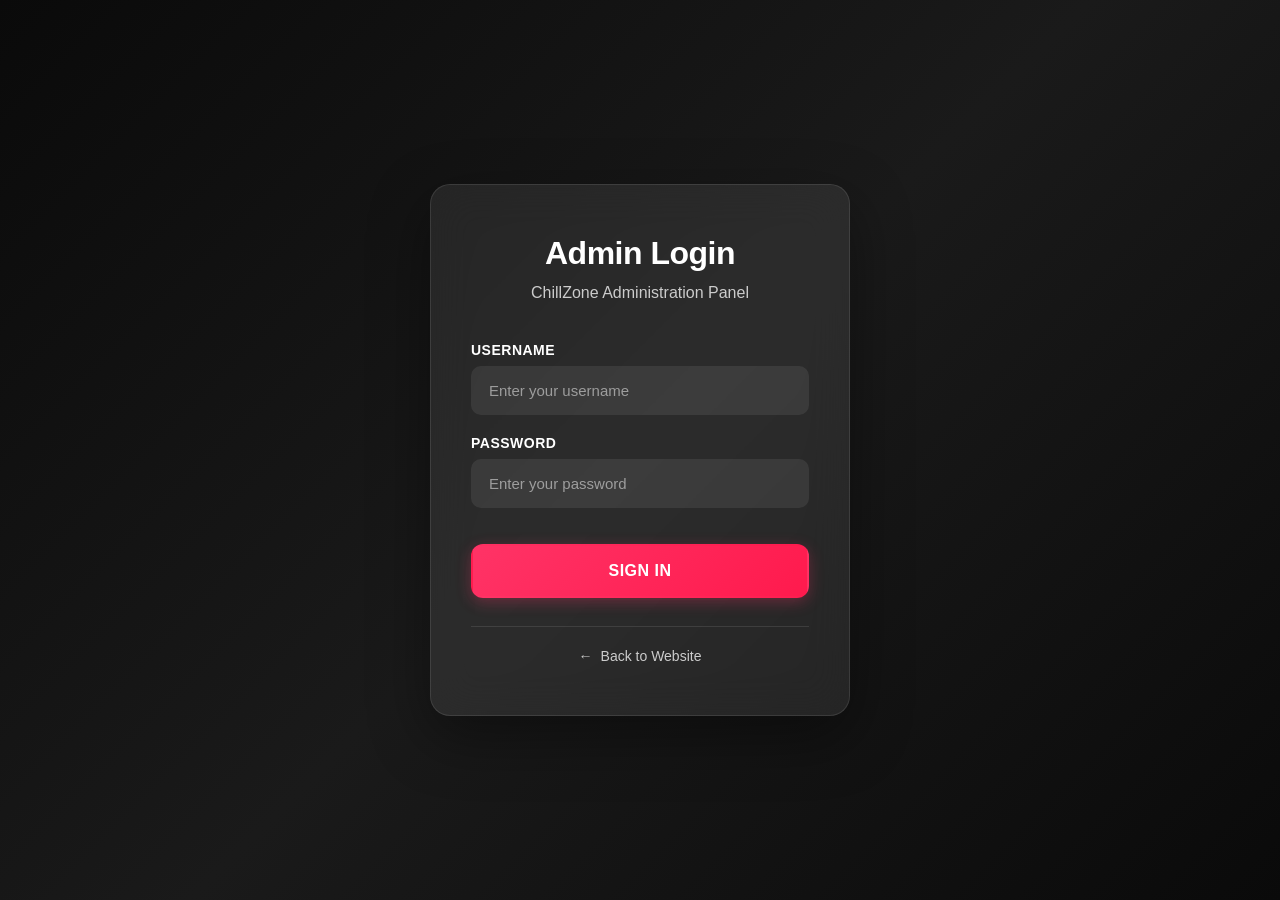
<file: admin-login.html>
<!DOCTYPE html>
<html lang="en">
<head>
    <meta charset="UTF-8">
    <meta name="viewport" content="width=device-width, initial-scale=1.0">
    <title>Admin Login - ChillZone</title>
    <link rel="stylesheet" href="templatemo-chillzone-fashion.css">
    <style>
        :root {
            --primary: #ff3366;
            --primary-hover: #ff1a4d;
            --text-light: #ffffff;
            --text-muted: #cccccc;
            --bg-dark: #0a0a0a;
            --accent: #ff3366;
        }

        * {
            margin: 0;
            padding: 0;
            box-sizing: border-box;
        }

        body {
            font-family: 'Segoe UI', Tahoma, Geneva, Verdana, sans-serif;
            background: linear-gradient(135deg, #0a0a0a 0%, #1a1a1a 50%, #0a0a0a 100%);
            background-attachment: fixed;
            min-height: 100vh;
            overflow-x: hidden;
        }

        .login-container {
            min-height: 100vh;
            display: flex;
            align-items: center;
            justify-content: center;
            padding: 20px;
            position: relative;
        }

        .login-card {
            background: rgba(255, 255, 255, 0.08);
            border: 1px solid rgba(255, 255, 255, 0.1);
            border-radius: 20px;
            padding: 50px 40px;
            width: 100%;
            max-width: 420px;
            backdrop-filter: blur(20px);
            box-shadow: 0 20px 60px rgba(0, 0, 0, 0.4);
            position: relative;
            overflow: hidden;
        }

        .login-header {
            text-align: center;
            margin-bottom: 40px;
            position: relative;
        }

        .login-header h2 {
            color: var(--text-light);
            font-size: 32px;
            font-weight: 700;
            margin-bottom: 12px;
            letter-spacing: -0.5px;
        }

        .login-header p {
            color: var(--text-muted);
            font-size: 16px;
            font-weight: 400;
        }

        .form-group {
            margin-bottom: 20px;
            position: relative;
        }

        .form-group label {
            display: block;
            color: var(--text-light);
            margin-bottom: 8px;
            font-size: 14px;
            font-weight: 600;
            letter-spacing: 0.5px;
            text-transform: uppercase;
        }

        .form-group input {
            width: 100%;
            padding: 14px 16px;
            background: rgba(255, 255, 255, 0.08);
            border: 2px solid transparent;
            border-radius: 10px;
            color: var(--text-light);
            font-size: 15px;
            transition: all 0.3s cubic-bezier(0.4, 0, 0.2, 1);
            outline: none;
        }

        .form-group input:focus {
            border-color: var(--primary);
            background: rgba(255, 255, 255, 0.12);
            transform: translateY(-2px);
            box-shadow: 0 6px 20px rgba(255, 51, 102, 0.2);
        }

        .form-group input::placeholder {
            color: rgba(255, 255, 255, 0.5);
            font-weight: 400;
        }

        .login-btn {
            width: 100%;
            padding: 16px 24px;
            background: linear-gradient(135deg, #ff3366 0%, #ff1a4d 100%);
            border: 2px solid transparent;
            border-radius: 12px;
            color: white;
            font-weight: 600;
            font-size: 16px;
            cursor: pointer;
            transition: all 0.3s ease;
            margin-top: 16px;
            position: relative;
            overflow: hidden;
            text-transform: uppercase;
            letter-spacing: 0.5px;
            box-shadow: 0 4px 15px rgba(255, 51, 102, 0.3);
        }

        .login-btn::before {
            content: '';
            position: absolute;
            top: 0;
            left: -100%;
            width: 100%;
            height: 100%;
            background: linear-gradient(90deg, transparent, rgba(255, 255, 255, 0.3), transparent);
            transition: left 0.5s ease;
        }

        .login-btn:hover::before {
            left: 100%;
        }

        .login-btn:hover {
            background: linear-gradient(135deg, #ff1a4d 0%, #ff3366 100%);
            border-color: rgba(255, 255, 255, 0.2);
            transform: translateY(-2px);
            box-shadow: 0 8px 25px rgba(255, 51, 102, 0.5);
        }

        .login-btn:active {
            transform: translateY(0);
            box-shadow: 0 4px 15px rgba(255, 51, 102, 0.3);
        }

        .login-btn:disabled {
            background: #666;
            cursor: not-allowed;
            transform: none;
            box-shadow: none;
        }

        .error-message {
            background: linear-gradient(135deg, rgba(239, 68, 68, 0.1), rgba(255, 51, 102, 0.1));
            border: 1px solid rgba(239, 68, 68, 0.3);
            color: #ef4444;
            padding: 14px 18px;
            border-radius: 12px;
            margin-bottom: 20px;
            font-size: 14px;
            font-weight: 500;
            display: none;
            backdrop-filter: blur(10px);
        }

        .back-to-site {
            text-align: center;
            margin-top: 28px;
            padding-top: 20px;
            border-top: 1px solid rgba(255, 255, 255, 0.1);
        }

        .back-to-site a {
            color: var(--text-muted);
            text-decoration: none;
            font-size: 14px;
            font-weight: 500;
            transition: all 0.3s ease;
            display: inline-flex;
            align-items: center;
            gap: 8px;
        }

        .back-to-site a:hover {
            color: var(--primary);
            transform: translateX(-3px);
        }

        .back-to-site a::before {
            content: '←';
            transition: transform 0.3s ease;
        }

        .back-to-site a:hover::before {
            transform: translateX(-3px);
        }

        @media (max-width: 768px) {
            .login-card {
                padding: 40px 30px;
                margin: 20px;
                max-width: none;
            }

            .login-header h2 {
                font-size: 28px;
            }

            .form-group input {
                padding: 12px 14px;
                font-size: 16px;
            }

            .login-btn {
                padding: 14px 20px;
            }
        }

        @media (max-width: 480px) {
            .login-container {
                padding: 10px;
            }

            .login-card {
                padding: 30px 20px;
            }

            .login-header h2 {
                font-size: 24px;
            }
        }
    </style>
</head>
<body>
    <div class="login-container">
        <div class="login-card">
            <div class="login-header">
                <h2>Admin Login</h2>
                <p>ChillZone Administration Panel</p>
            </div>
            
            <div class="error-message" id="errorMessage"></div>
            
            <form id="loginForm">
                <div class="form-group">
                    <label for="username">Username</label>
                    <input type="text" id="username" name="username" placeholder="Enter your username" required>
                </div>
                
                <div class="form-group">
                    <label for="password">Password</label>
                    <input type="password" id="password" name="password" placeholder="Enter your password" required>
                </div>
                
                <button type="submit" class="login-btn" id="loginBtn">Sign In</button>
            </form>
            
            <div class="back-to-site">
                <a href="index.html">Back to Website</a>
            </div>
        </div>
    </div>

    <script src="init-admin.js"></script>
    <script>
        class AdminLogin {
            constructor() {
                this.users = JSON.parse(localStorage.getItem('chillzoneUsers')) || [];
                this.initializeForm();
            }
            
            initializeForm() {
                const form = document.getElementById('loginForm');
                form.addEventListener('submit', (e) => this.handleSubmit(e));
            }
            
            handleSubmit(e) {
                e.preventDefault();
                
                const username = document.getElementById('username').value.trim().toLowerCase();
                const password = document.getElementById('password').value;
                const errorMessage = document.getElementById('errorMessage');
                const loginBtn = document.getElementById('loginBtn');
                
                // Find admin user
                const user = this.users.find(u => 
                    u.username === username && u.isAdmin === true
                );
                
                if (user && this.verifyPassword(password, user.password)) {
                    // Set admin session using localStorage (persists until logout)
                    localStorage.setItem('adminLoggedIn', 'true');
                    localStorage.setItem('adminUsername', user.username);
                    
                    // Redirect to dashboard
                    window.location.href = 'admin-dashboard.html';
                } else {
                    // Show error
                    errorMessage.textContent = '❌ Invalid username or password';
                    errorMessage.style.display = 'block';
                    
                    // Clear password field
                    document.getElementById('password').value = '';
                    
                    // Hide error after 5 seconds
                    setTimeout(() => {
                        errorMessage.style.display = 'none';
                    }, 5000);
                }
            }
            
            verifyPassword(password, hash) {
                return btoa(password + 'chillzone_salt') === hash;
            }
        }
        
        // Initialize login when DOM is ready
        document.addEventListener('DOMContentLoaded', () => {
            new AdminLogin();
            
            // Check if already logged in (using localStorage for persistence)
            if (localStorage.getItem('adminLoggedIn') === 'true') {
                window.location.href = 'admin-dashboard.html';
            }
        });
    </script>
</body>
</html>
</file>
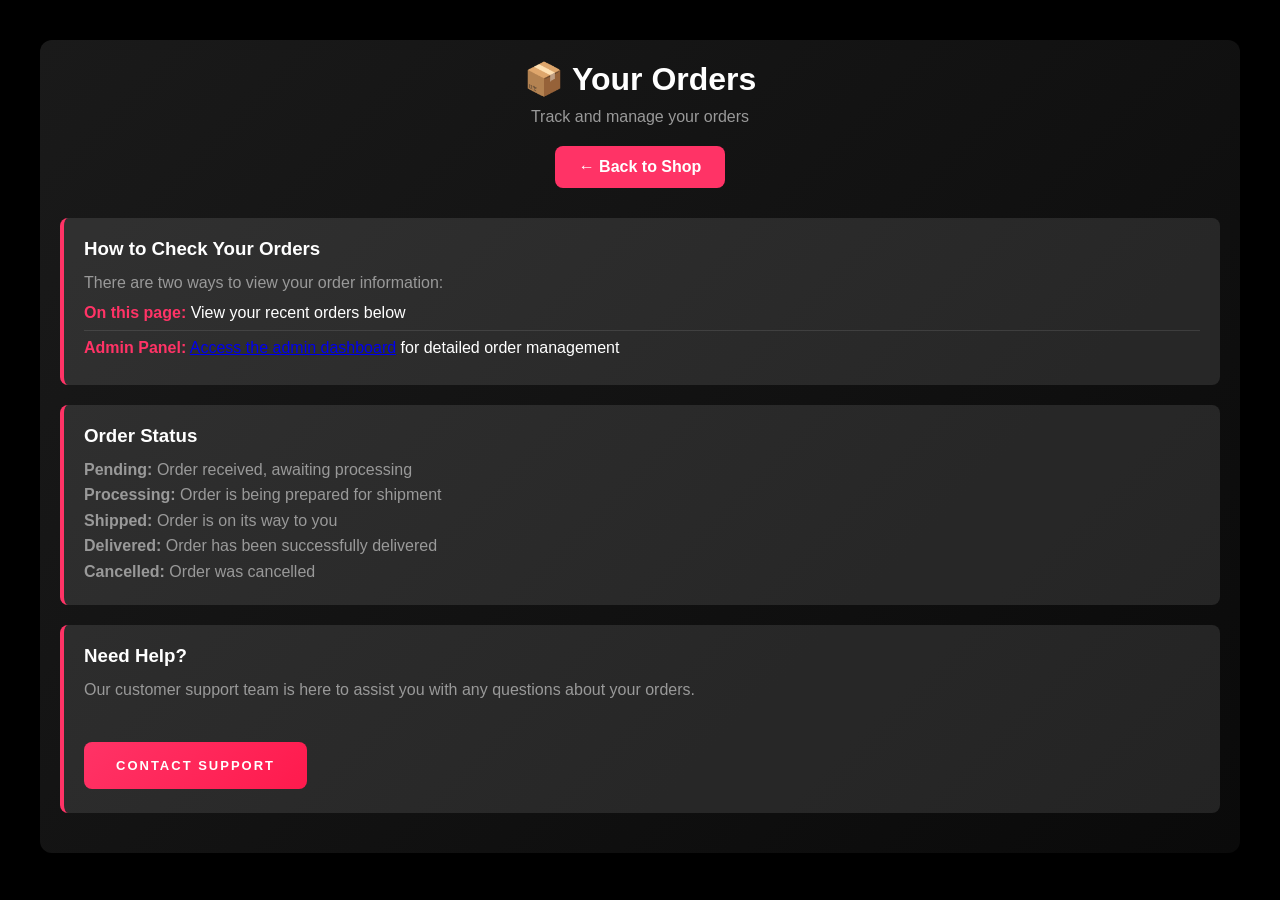
<file: orders.html>
<!DOCTYPE html>
<html lang="en">
<head>
    <meta charset="UTF-8">
    <meta name="viewport" content="width=device-width, initial-scale=1.0">
    <title>Orders - ChillZone</title>
    <link rel="stylesheet" href="templatemo-chillzone-fashion.css">
    <style>
        .orders-container {
            max-width: 1200px;
            margin: 40px auto;
            padding: 20px;
            background: linear-gradient(135deg, #1a1a1a, #0a0a0a);
            border-radius: 12px;
            box-shadow: 0 10px 30px rgba(0, 0, 0, 0.3);
        }
        
        .orders-header {
            text-align: center;
            margin-bottom: 30px;
        }
        
        .orders-header h1 {
            color: var(--text-light, #ffffff);
            font-size: 32px;
            margin-bottom: 10px;
        }
        
        .orders-header p {
            color: var(--text-muted, #999);
            font-size: 16px;
            margin-bottom: 20px;
        }
        
        .back-to-shop {
            display: inline-block;
            background: var(--accent, #ff3366);
            color: white;
            padding: 12px 24px;
            text-decoration: none;
            border-radius: 8px;
            font-weight: 600;
            transition: all 0.3s ease;
        }
        
        .back-to-shop:hover {
            background: var(--accent-hover, #ff1a4d);
            transform: translateY(-2px);
            box-shadow: 0 8px 25px rgba(255, 51, 102, 0.3);
        }
        
        .orders-info {
            background: rgba(255, 255, 255, 0.1);
            border-radius: 8px;
            padding: 20px;
            margin-bottom: 20px;
            border-left: 4px solid var(--accent, #ff3366);
        }
        
        .orders-info h3 {
            color: var(--text-light, #ffffff);
            margin-bottom: 10px;
        }
        
        .orders-info p {
            color: var(--text-muted, #999);
            line-height: 1.6;
        }
        
        .orders-info ul {
            list-style: none;
            padding: 0;
        }
        
        .orders-info li {
            padding: 8px 0;
            border-bottom: 1px solid rgba(255, 255, 255, 0.1);
            color: var(--text-light, #ffffff);
        }
        
        .orders-info li:last-child {
            border-bottom: none;
        }
        
        .orders-info li strong {
            color: var(--accent, #ff3366);
            font-weight: 600;
        }
        
        .cta-button {
            display: inline-block;
            background: linear-gradient(135deg, var(--accent, #ff3366), var(--accent-hover, #ff1a4d));
            color: white;
            padding: 16px 32px;
            text-decoration: none;
            border-radius: 8px;
            font-weight: 600;
            transition: all 0.3s ease;
            margin-top: 20px;
        }
        
        .cta-button:hover {
            transform: translateY(-2px);
            box-shadow: 0 8px 25px rgba(255, 51, 102, 0.4);
        }
        
        @media (max-width: 768px) {
            .orders-container {
                margin: 20px;
                padding: 15px;
            }
            
            .orders-header h1 {
                font-size: 24px;
            }
            
            .orders-header p {
                font-size: 14px;
            }
            
            .back-to-shop {
                display: block;
                text-align: center;
                margin-bottom: 20px;
            }
        }
    </style>
</head>
<body>
    <div class="orders-container">
        <div class="orders-header">
            <h1>📦 Your Orders</h1>
            <p>Track and manage your orders</p>
            <a href="index.html" class="back-to-shop">← Back to Shop</a>
        </div>
        
        <div class="orders-info">
            <h3>How to Check Your Orders</h3>
            <p>There are two ways to view your order information:</p>
            <ul>
                <li><strong>On this page:</strong> View your recent orders below</li>
                <li><strong>Admin Panel:</strong> <a href="admin-dashboard.html">Access the admin dashboard</a> for detailed order management</li>
            </ul>
        </div>
        
        <div class="orders-info">
            <h3>Order Status</h3>
            <p><strong>Pending:</strong> Order received, awaiting processing</p>
            <p><strong>Processing:</strong> Order is being prepared for shipment</p>
            <p><strong>Shipped:</strong> Order is on its way to you</p>
            <p><strong>Delivered:</strong> Order has been successfully delivered</p>
            <p><strong>Cancelled:</strong> Order was cancelled</p>
        </div>
        
        <div class="orders-info">
            <h3>Need Help?</h3>
            <p>Our customer support team is here to assist you with any questions about your orders.</p>
            <div style="margin-top: 20px;">
                <a href="mailto:support@chillzone.games" class="cta-button">Contact Support</a>
            </div>
        </div>
    </div>
    
    <script src="simple-order-manager.js"></script>
</body>
</html>
</file>
<file: templatemo-chillzone-fashion.css>
/*

TemplateMo 599 ChillZone Fashion

https://templatemo.com/tm-599-chillzone-fashion

*/

@charset "utf-8";
/* CSS Document */

* {
	margin: 0;
	padding: 0;
	box-sizing: border-box;
}

:root {
	--primary: #0a0a0a;
	--accent: #ff3366;
	--accent-hover: #ff1a4d;
	--accent-light: #ff4d79;
	--text-light: #ffffff;
	--text-muted: #999;
	--bg-dark: #000;
	--bg-section: #0a0a0a;
	--card-bg: rgba(255, 255, 255, 0.03);
	--card-border: rgba(255, 255, 255, 0.1);
}

html {
	scroll-behavior: smooth;
}

section {
	scroll-margin-top: 70px;
}

body {
	font-family: 'Arial', sans-serif;
	background: var(--bg-dark);
	color: var(--text-light);
	overflow-x: hidden;
}

/* Navigation */
nav {
	position: fixed;
	width: 100%;
	padding: 20px 50px;
	z-index: 1000;
	background: rgba(0, 0, 0, 0.95);
	backdrop-filter: blur(10px);
	animation: slideDown 0.8s ease;
	transition: all 0.3s ease;
}

nav.scrolled {
	padding: 15px 50px;
	background: rgba(0, 0, 0, 0.98);
	box-shadow: 0 5px 20px rgba(0, 0, 0, 0.5);
}

.nav-container {
	display: flex;
	justify-content: space-between;
	align-items: center;
	max-width: 1400px;
	margin: 0 auto;
	flex-wrap: wrap;
	gap: 20px;
}

.logo-link {
	display: flex;
	align-items: center;
	text-decoration: none;
	transition: transform 0.3s ease;
}

.logo-link:hover {
	transform: scale(1.05);
}

.logo-svg {
	width: 40px;
	height: 40px;
	margin-right: 10px;
}

.logo-image {
	width: 40px;
	height: 40px;
	margin-right: 10px;
	object-fit: contain;
}

.logo-text {
	font-size: 28px;
	font-weight: 900;
	letter-spacing: -2px;
	background: linear-gradient(135deg, #fff, var(--accent));
	-webkit-background-clip: text;
	-webkit-text-fill-color: transparent;
}

.nav-links {
	display: flex;
	gap: 30px;
	list-style: none;
	align-items: center;
}

.nav-links a {
	color: var(--text-light);
	text-decoration: none;
	font-size: 13px;
	letter-spacing: 2px;
	text-transform: uppercase;
	position: relative;
	transition: all 0.3s ease;
	padding: 5px 10px;
	opacity: 0.7;
}

.nav-links a::before {
	content: '';
	position: absolute;
	top: 0;
	left: 0;
	width: 100%;
	height: 100%;
	background: var(--accent);
	opacity: 0;
	transform: skewX(-10deg);
	transition: all 0.3s ease;
	z-index: -1;
}

.nav-links a:hover {
	color: white;
	opacity: 1;
}

.nav-links a:hover::before {
	opacity: 1;
}

.nav-links a.active {
	color: white;
	opacity: 1;
}

.nav-links a.active::after {
	content: '';
	position: absolute;
	bottom: -8px;
	left: 50%;
	transform: translateX(-50%);
	width: 30px;
	height: 2px;
	background: var(--accent);
}

.nav-cta {
	background: var(--accent);
	color: white !important;
	padding: 10px 25px !important;
	border-radius: 25px;
	font-weight: 600;
	opacity: 1 !important;
}

.nav-cta:hover {
	background: var(--accent-hover);
	transform: translateY(-2px);
	box-shadow: 0 5px 15px rgba(255, 51, 102, 0.3);
}

.nav-cta::before {
	display: none;
}

/* Tablet screens */
@media (max-width: 900px) {
	.hero-container {
		grid-template-columns: 1fr;
		text-align: center;
		padding-top: 120px;
	}

	.hero-left {
		padding-right: 0;
		max-width: 600px;
		margin: 0 auto;
	}

	.hero-stats {
		justify-content: center;
	}

	.hero-right {
		display: none;
	}

	.grid {
		grid-template-columns: repeat(auto-fill, minmax(220px, 1fr));
	}

	.featured-container {
		grid-template-columns: 1fr;
		gap: 40px;
	}

	.featured-hero {
		grid-template-columns: 1fr;
		gap: 40px;
	}

	.featured-hero {
		grid-template-columns: 1fr;
		gap: 40px;
	}

	.featured-content {
		padding: 30px;
	}

	.featured-content h2 {
		font-size: 32px;
	}

	.feature-highlights {
		grid-template-columns: 1fr;
		gap: 20px;
	}

	.featured-image-section {
		height: 400px;
	}

	.testimonials-grid {
		grid-template-columns: 1fr;
		gap: 20px;
	}

	.testimonial-card {
		padding: 25px;
	}
}

/* Medium screens - stack navigation */
@media (max-width: 1070px) and (min-width: 769px) {
	nav {
		padding: 15px 30px;
	}

	.nav-container {
		flex-direction: column;
		gap: 15px;
	}

	.nav-links {
		width: 100%;
		justify-content: center;
	}

	.nav-links a {
		font-size: 12px;
	}

	nav.scrolled {
		padding: 10px 30px;
	}

	.hero-container {
		padding: 0 30px;
	}

	.hero-title {
		font-size: 60px;
	}

	.hero-image-wrapper {
		max-width: 400px;
	}

	.tag {
		display: none;
	}

	.featured-container {
		grid-template-columns: 1fr;
		gap: 40px;
	}

	.collections,
	.featured,
	.contact {
		padding-top: 120px;
	}

	section {
		scroll-margin-top: 100px;
	}
}

/* Mobile Menu */
.menu-toggle {
	display: none;
	flex-direction: column;
	cursor: pointer;
	z-index: 1001;
}

.menu-toggle span {
	width: 25px;
	height: 2px;
	background: var(--text-light);
	margin: 3px 0;
	transition: 0.3s;
}

.menu-toggle.active span:nth-child(1) {
	transform: rotate(45deg) translate(5px, 5px);
}

.menu-toggle.active span:nth-child(2) {
	opacity: 0;
}

.menu-toggle.active span:nth-child(3) {
	transform: rotate(-45deg) translate(7px, -6px);
}

.mobile-nav {
	display: none;
	position: fixed;
	top: 0;
	right: -100%;
	width: 100%;
	height: 100vh;
	background: rgba(0, 0, 0, 0.98);
	backdrop-filter: blur(20px);
	transition: right 0.3s ease;
	z-index: 999;
}

.mobile-nav.active {
	right: 0;
}

.mobile-nav-links {
	display: flex;
	flex-direction: column;
	align-items: center;
	justify-content: center;
	height: 100%;
	gap: 30px;
	list-style: none;
}

.mobile-nav-links a {
	color: var(--text-light);
	text-decoration: none;
	font-size: 24px;
	letter-spacing: 3px;
	text-transform: uppercase;
	transition: all 0.3s ease;
}

.mobile-nav-links a:hover {
	color: var(--accent);
	transform: translateX(10px);
}

/* Hero Section */
.hero {
	height: 100vh;
	position: relative;
	overflow: hidden;
	background: #000;
}

.hero-bg {
	position: absolute;
	width: 100%;
	height: 100%;
	top: 0;
	left: 0;
}

.hero-bg::before {
	content: '';
	position: absolute;
	width: 150%;
	height: 150%;
	top: -25%;
	left: -25%;
	background: conic-gradient(from 180deg at 50% 50%, #ff3366 0deg, #000 60deg, #ff3366 120deg, #000 180deg, #ff3366 240deg, #000 300deg, #ff3366 360deg);
	animation: spin 20s linear infinite;
	opacity: 0.15;
}

.hero-bg::after {
	content: '';
	position: absolute;
	width: 100%;
	height: 100%;
	background: radial-gradient(circle at center, transparent 0%, rgba(0, 0, 0, 0.8) 100%);
}

@keyframes spin {
	from {
		transform: rotate(0deg);
	}

	to {
		transform: rotate(360deg);
	}
}

.hero-container {
	height: 100%;
	display: grid;
	grid-template-columns: 1fr 1fr;
	max-width: 1400px;
	margin: 0 auto;
	padding: 0 50px;
	position: relative;
	z-index: 2;
	align-items: center;
}

.hero-left {
	padding-right: 60px;
}

.hero-badge {
	display: inline-block;
	padding: 8px 20px;
	background: rgba(255, 51, 102, 0.1);
	border: 1px solid var(--accent);
	color: var(--accent);
	font-size: 11px;
	text-transform: uppercase;
	letter-spacing: 3px;
	margin-bottom: 30px;
	animation: slideInLeft 1s ease;
	position: relative;
	overflow: hidden;
}

.hero-badge::before {
	content: '';
	position: absolute;
	width: 30px;
	height: 100%;
	background: linear-gradient(90deg, transparent, rgba(255, 51, 102, 0.5), transparent);
	left: -30px;
	animation: shimmer 3s ease infinite;
}

@keyframes shimmer {
	0% {
		left: -30px;
	}

	100% {
		left: calc(100% + 30px);
	}
}

.hero-title {
	font-size: clamp(50px, 7vw, 90px);
	font-weight: 900;
	line-height: 1.1;
	margin-bottom: 25px;
	position: relative;
}

.hero-title .line {
	display: block;
	overflow: hidden;
}

.hero-title .line span {
	display: inline-block;
	animation: slideUp 1s ease backwards;
}

.hero-title .line:nth-child(1) span {
	animation-delay: 0.2s;
}

.hero-title .line:nth-child(2) span {
	animation-delay: 0.3s;
}

.hero-title .line:nth-child(3) span {
	animation-delay: 0.4s;
}

.hero-title .accent {
	background: linear-gradient(90deg, #ff3366, #ff6690);
	-webkit-background-clip: text;
	-webkit-text-fill-color: transparent;
	font-style: italic;
}

@keyframes slideUp {
	from {
		transform: translateY(100%);
		opacity: 0;
	}

	to {
		transform: translateY(0);
		opacity: 1;
	}
}

@keyframes slideInLeft {
	from {
		transform: translateX(-50px);
		opacity: 0;
	}

	to {
		transform: translateX(0);
		opacity: 1;
	}
}

.hero-description {
	font-size: 18px;
	line-height: 1.6;
	color: var(--text-muted);
	margin-bottom: 40px;
	animation: fadeIn 1s ease 0.6s backwards;
}

.hero-stats {
	display: flex;
	gap: 50px;
	margin-bottom: 50px;
	animation: fadeIn 1s ease 0.8s backwards;
}

.stat {
	position: relative;
}

.stat-number {
	font-size: 36px;
	font-weight: 900;
	color: var(--accent);
	display: block;
	margin-bottom: 5px;
}

.stat-label {
	font-size: 12px;
	text-transform: uppercase;
	letter-spacing: 2px;
	color: var(--text-muted);
}

.cta-group {
	display: flex;
	gap: 20px;
	animation: fadeIn 1s ease 1s backwards;
}

.cta-button {
	padding: 18px 40px;
	text-decoration: none;
	text-transform: uppercase;
	letter-spacing: 2px;
	font-weight: 600;
	font-size: 13px;
	position: relative;
	overflow: hidden;
	transition: all 0.4s ease;
	display: inline-block;
}

.cta-button.primary {
	background: var(--accent);
	color: white;
}

.cta-button.primary::before {
	content: '';
	position: absolute;
	top: 50%;
	left: 50%;
	width: 0;
	height: 0;
	background: rgba(255, 255, 255, 0.2);
	border-radius: 50%;
	transform: translate(-50%, -50%);
	transition: width 0.6s, height 0.6s;
}

.cta-button.primary:hover::before {
	width: 300px;
	height: 300px;
}

.cta-button.primary:hover {
	transform: translateY(-2px);
	box-shadow: 0 20px 40px rgba(255, 51, 102, 0.3);
}

.cta-button.outline {
	background: transparent;
	color: white;
	border: 1px solid rgba(255, 255, 255, 0.3);
	backdrop-filter: blur(10px);
}

.cta-button.outline:hover {
	background: rgba(255, 255, 255, 0.05);
	border-color: rgba(255, 255, 255, 0.5);
	transform: translateY(-2px);
}

.hero-right {
	position: relative;
	height: 100%;
	display: flex;
	align-items: center;
	justify-content: center;
}

.hero-image-wrapper {
	position: relative;
	width: 100%;
	max-width: 500px;
	height: 600px;
	perspective: 1500px;
}

.hero-carousel {
	position: relative;
	width: 100%;
	height: 100%;
	border-radius: 10px;
	overflow: hidden;
	box-shadow: 0 20px 60px rgba(0, 0, 0, 0.5);
	transform-style: preserve-3d;
}

.carousel-slide {
	position: absolute;
	width: 100%;
	height: 100%;
	opacity: 0;
	transform-style: preserve-3d;
	transition: all 1.2s cubic-bezier(0.4, 0, 0.2, 1);
	transform-origin: center center;
	backface-visibility: hidden;
	border-radius: 10px;
	overflow: hidden;
}

.carousel-slide:nth-child(1) {
	transform: translateX(100%) rotateY(90deg);
}

.carousel-slide:nth-child(2) {
	transform: translateX(100%) rotateY(90deg);
}

.carousel-slide:nth-child(3) {
	transform: translateX(100%) rotateY(90deg);
}

.carousel-slide.active {
	opacity: 1;
	transform: translateX(0) rotateY(0deg) translateZ(50px);
	z-index: 10;
}

.carousel-slide.flipped {
	opacity: 0;
	transform: translateX(-100%) rotateY(-90deg);
}

.carousel-slide .slide-content {
	position: relative;
	width: 100%;
	height: 100%;
	transform-style: preserve-3d;
}

@keyframes cardFloat {
	0%, 100% {
		transform: translateX(0) rotateY(0deg) scale(1);
	}
	50% {
		transform: translateX(0) rotateY(2deg) scale(1.02);
	}
}

@keyframes kenburns {
	0% {
		transform: scale(1);
	}

	100% {
		transform: scale(1.05);
	}
}

.carousel-slide img {
	width: 100%;
	height: 100%;
	object-fit: cover;
}

.carousel-indicators {
	position: absolute;
	bottom: 20px;
	left: 50%;
	transform: translateX(-50%);
	display: flex;
	gap: 10px;
	z-index: 10;
}

.indicator {
	width: 40px;
	height: 3px;
	background: rgba(255, 255, 255, 0.3);
	cursor: pointer;
	transition: all 0.3s ease;
	border-radius: 3px;
}

.indicator.active {
	background: var(--accent);
	width: 60px;
}

.carousel-overlay {
	position: absolute;
	top: 0;
	left: 0;
	width: 100%;
	height: 100%;
	background: linear-gradient(135deg, rgba(0, 0, 0, 0.2) 0%, transparent 50%, rgba(0, 0, 0, 0.3) 100%);
	pointer-events: none;
}

.floating-tags {
	position: absolute;
	width: 100%;
	height: 100%;
	pointer-events: none;
}

.tag {
	position: absolute;
	padding: 8px 16px;
	background: rgba(0, 0, 0, 0.8);
	border: 1px solid rgba(255, 255, 255, 0.1);
	backdrop-filter: blur(10px);
	color: white;
	font-size: 11px;
	text-transform: uppercase;
	letter-spacing: 1px;
	animation: fadeInScale 1s ease backwards;
}

.tag:nth-child(1) {
	top: 20%;
	left: -50px;
	animation-delay: 1.2s;
}

.tag:nth-child(2) {
	top: 40%;
	right: -60px;
	animation-delay: 1.4s;
}

.tag:nth-child(3) {
	bottom: 30%;
	left: -40px;
	animation-delay: 1.6s;
}

@keyframes fadeInScale {
	from {
		transform: scale(0.8);
		opacity: 0;
	}

	to {
		transform: scale(1);
		opacity: 1;
	}
}

.scroll-indicator {
	position: absolute;
	bottom: 30px;
	left: 50%;
	transform: translateX(-50%);
	animation: bounce 2s ease infinite;
	z-index: 3;
}

.scroll-indicator span {
	display: block;
	width: 30px;
	height: 50px;
	border: 2px solid rgba(255, 255, 255, 0.3);
	border-radius: 25px;
	position: relative;
}

.scroll-indicator span::after {
	content: '';
	display: block;
	width: 6px;
	height: 6px;
	background: var(--accent);
	border-radius: 50%;
	position: absolute;
	left: 50%;
	transform: translateX(-50%);
	top: 10px;
	animation: scrollDot 2s ease infinite;
}

@keyframes bounce {

	0%,
	100% {
		transform: translateX(-50%) translateY(0);
	}

	50% {
		transform: translateX(-50%) translateY(10px);
	}
}

@keyframes scrollDot {
	0% {
		top: 10px;
		opacity: 1;
	}

	50% {
		top: 30px;
		opacity: 0.5;
	}

	100% {
		top: 10px;
		opacity: 1;
	}
}

/* Collections Grid */
.collections {
	padding: 120px 50px 100px;
	max-width: 1400px;
	margin: 0 auto;
	position: relative;
}

.section-header {
	text-align: center;
	margin-bottom: 60px;
}

.section-title {
	font-size: 48px;
	letter-spacing: -2px;
	margin-bottom: 20px;
}

.section-subtitle {
	color: var(--text-muted);
	font-size: 18px;
	letter-spacing: 2px;
	text-transform: uppercase;
}

/* Category Tabs */
.category-tabs {
	display: flex;
	justify-content: center;
	gap: 30px;
	margin-bottom: 50px;
	flex-wrap: wrap;
}

.tab-btn {
	padding: 12px 30px;
	background: transparent;
	border: 1px solid var(--text-muted);
	color: var(--text-muted);
	cursor: pointer;
	text-transform: uppercase;
	letter-spacing: 2px;
	transition: all 0.3s ease;
	font-size: 12px;
}

.tab-btn.active,
.tab-btn:hover {
	background: var(--accent);
	border-color: var(--accent);
	color: white;
	transform: translateY(-2px);
}

.grid {
	display: grid;
	grid-template-columns: repeat(auto-fill, minmax(250px, 1fr));
	gap: 25px;
}

.collection-card {
	position: relative;
	background: linear-gradient(135deg, #1a1a1a, #0a0a0a);
	overflow: hidden;
	cursor: pointer;
	transition: all 0.5s ease;
	opacity: 0;
	animation: fadeInUp 0.6s ease forwards;
	border-radius: 8px;
}

.collection-card:nth-child(1) {
	animation-delay: 0.1s;
}

.collection-card:nth-child(2) {
	animation-delay: 0.2s;
}

.collection-card:nth-child(3) {
	animation-delay: 0.3s;
}

.collection-card:nth-child(4) {
	animation-delay: 0.4s;
}

.collection-card:nth-child(5) {
	animation-delay: 0.5s;
}

.collection-card:nth-child(6) {
	animation-delay: 0.6s;
}

.collection-card:nth-child(7) {
	animation-delay: 0.7s;
}

.collection-card:nth-child(8) {
	animation-delay: 0.8s;
}

.collection-thumbnail {
	width: 100%;
	height: 300px;
	background: linear-gradient(45deg, #2a2a2a, #1a1a1a);
	display: flex;
	align-items: center;
	justify-content: center;
	font-size: 50px;
	opacity: 0.3;
	transition: transform 0.5s ease, opacity 0.5s ease;
	position: relative;
	overflow: hidden;
}

.collection-thumbnail::after {
	content: '';
	position: absolute;
	top: 0;
	left: 0;
	width: 100%;
	height: 100%;
	background: linear-gradient(45deg, transparent 30%, rgba(255, 51, 102, 0.1) 50%, transparent 70%);
	transform: translateX(-100%);
	transition: transform 0.8s ease;
}

.collection-card:hover .collection-thumbnail::after {
	transform: translateX(100%);
}

.collection-thumbnail img {
	width: 100%;
	height: 100%;
	object-fit: cover;
}

.collection-card:hover .collection-thumbnail {
	transform: scale(1.05);
	opacity: 0.8;
}

.collection-card:hover {
	transform: translateY(-8px);
	box-shadow: 0 20px 40px rgba(255, 51, 102, 0.3);
	border-color: var(--accent-light);
}

.card-content {
	padding: 25px;
	background: linear-gradient(180deg, rgba(0, 0, 0, 0.8) 0%, rgba(0, 0, 0, 0.95) 100%);
	backdrop-filter: blur(20px);
	border-top: 1px solid var(--card-border);
}

.card-badge {
	display: inline-block;
	padding: 6px 14px;
	background: linear-gradient(135deg, var(--accent), var(--accent-hover));
	color: white;
	font-size: 10px;
	text-transform: uppercase;
	letter-spacing: 1.5px;
	margin-bottom: 15px;
	border-radius: 20px;
	font-weight: 600;
	box-shadow: 0 4px 12px rgba(255, 51, 102, 0.3);
}

.card-title {
	font-size: 24px;
	margin-bottom: 10px;
	font-weight: 700;
	color: var(--text-light);
	line-height: 1.2;
}

.card-subtitle {
	color: var(--text-muted);
	text-transform: uppercase;
	letter-spacing: 1.5px;
	font-size: 12px;
	margin-bottom: 15px;
	font-weight: 500;
}

.card-price {
	font-size: 22px;
	color: var(--accent);
	font-weight: 700;
	margin-bottom: 20px;
	text-shadow: 0 2px 8px rgba(255, 51, 102, 0.3);
}

.buy-button {
	background: linear-gradient(135deg, var(--accent), var(--accent-hover));
	color: white;
	border: none;
	padding: 14px 20px;
	border-radius: 8px;
	cursor: pointer;
	font-size: 13px;
	font-weight: 700;
	transition: all 0.3s ease;
	width: 100%;
	text-transform: uppercase;
	letter-spacing: 1px;
	position: relative;
	overflow: hidden;
	box-shadow: 0 4px 15px rgba(255, 51, 102, 0.4);
	text-shadow: 0 1px 2px rgba(0, 0, 0, 0.2);
}

.buy-button::before {
	content: '';
	position: absolute;
	top: 0;
	left: -100%;
	width: 100%;
	height: 100%;
	background: linear-gradient(90deg, transparent, rgba(255, 255, 255, 0.2), transparent);
	transition: left 0.5s ease;
}

.buy-button:hover::before {
	left: 100%;
}

.buy-button:hover {
	background: linear-gradient(135deg, var(--accent-hover), var(--accent));
	transform: translateY(-3px);
	box-shadow: 0 8px 25px rgba(255, 51, 102, 0.5);
}

.buy-button:active {
	transform: translateY(-1px);
	box-shadow: 0 4px 15px rgba(255, 51, 102, 0.4);
}

.collection-card:hover .buy-button {
	background: linear-gradient(135deg, var(--accent-hover), var(--accent));
	animation: pulse 2s infinite;
}

@keyframes pulse {
	0%, 100% { transform: scale(1); }
	50% { transform: scale(1.02); }
}

/* Slide-Out Cart System */
.slide-out-cart {
	position: fixed;
	top: 0;
	right: -400px;
	width: 400px;
	height: 100vh;
	background: linear-gradient(135deg, rgba(26, 26, 26, 0.98) 0%, rgba(10, 10, 10, 0.98) 100%);
	border-left: 1px solid rgba(255, 255, 255, 0.1);
	z-index: 10000;
	transition: right 0.3s ease;
	display: flex;
	flex-direction: column;
	backdrop-filter: blur(20px);
	box-shadow: -10px 0 30px rgba(0, 0, 0, 0.5);
}

.slide-out-cart.active {
	right: 0;
}

.cart-header {
	padding: 25px;
	border-bottom: 1px solid rgba(255, 255, 255, 0.1);
	display: flex;
	justify-content: space-between;
	align-items: center;
	background: rgba(255, 255, 255, 0.02);
}

.cart-title {
	display: flex;
	align-items: center;
	gap: 15px;
}

.cart-icon {
	width: 50px;
	height: 50px;
	background: linear-gradient(135deg, var(--accent), var(--accent-hover));
	border-radius: 12px;
	display: flex;
	align-items: center;
	justify-content: center;
	font-size: 24px;
}

.cart-title h3 {
	color: var(--text-light);
	margin: 0;
	font-size: 20px;
	font-weight: 700;
}

.cart-title p {
	color: var(--text-muted);
	margin: 0;
	font-size: 14px;
}

.close-cart-btn {
	background: rgba(255, 255, 255, 0.1);
	border: none;
	color: var(--text-muted);
	font-size: 28px;
	cursor: pointer;
	width: 40px;
	height: 40px;
	border-radius: 50%;
	display: flex;
	align-items: center;
	justify-content: center;
	transition: all 0.3s ease;
}

.close-cart-btn:hover {
	background: rgba(255, 51, 102, 0.2);
	color: white;
	transform: scale(1.1);
}

.cart-items {
	flex: 1;
	overflow-y: auto;
	padding: 20px;
}

.empty-cart {
	text-align: center;
	padding: 60px 20px;
}

.empty-cart-icon {
	width: 80px;
	height: 80px;
	background: rgba(255, 255, 255, 0.05);
	border-radius: 50%;
	display: flex;
	align-items: center;
	justify-content: center;
	margin: 0 auto 20px;
	font-size: 36px;
}

.empty-cart h3 {
	color: var(--text-light);
	margin: 0 0 10px;
	font-size: 18px;
}

.empty-cart p {
	color: var(--text-muted);
	margin: 0;
	font-size: 14px;
}

.cart-item {
	display: flex;
	align-items: center;
	padding: 20px;
	border-bottom: 1px solid rgba(255, 255, 255, 0.05);
	opacity: 0;
	transform: translateX(20px);
}

.cart-item-image {
	position: relative;
	margin-right: 20px;
}

.cart-item-image img {
	width: 80px;
	height: 80px;
	object-fit: cover;
	border-radius: 12px;
	box-shadow: 0 4px 12px rgba(0, 0, 0, 0.3);
}

.cart-quantity {
	position: absolute;
	top: -5px;
	right: -5px;
	background: var(--accent);
	color: white;
	width: 24px;
	height: 24px;
	border-radius: 50%;
	display: flex;
	align-items: center;
	justify-content: center;
	font-size: 12px;
	font-weight: bold;
	box-shadow: 0 2px 8px rgba(255, 51, 102, 0.4);
}

.cart-item-details {
	flex: 1;
}

.cart-item-details h4 {
	color: var(--text-light);
	margin: 0 0 5px;
	font-size: 16px;
	font-weight: 600;
}

.cart-item-price {
	color: var(--accent);
	margin: 0 0 5px;
	font-size: 18px;
	font-weight: 700;
}

.cart-item-subtotal {
	color: var(--text-muted);
	margin: 0 0 15px;
	font-size: 12px;
}

.cart-item-actions {
	display: flex;
	align-items: center;
	gap: 8px;
}

.quantity-btn {
	background: rgba(255, 255, 255, 0.1);
	border: none;
	color: white;
	width: 32px;
	height: 32px;
	border-radius: 6px;
	cursor: pointer;
	font-size: 16px;
	font-weight: bold;
	display: flex;
	align-items: center;
	justify-content: center;
	transition: all 0.2s ease;
}

.quantity-btn:hover {
	background: var(--accent);
	transform: scale(1.1);
}

.quantity-btn:active {
	transform: scale(0.95);
}

.quantity-display {
	color: white;
	min-width: 30px;
	text-align: center;
	font-weight: 600;
}

.remove-btn {
	background: rgba(255, 255, 255, 0.1);
	border: none;
	color: var(--text-muted);
	width: 32px;
	height: 32px;
	border-radius: 6px;
	cursor: pointer;
	font-size: 16px;
	display: flex;
	align-items: center;
	justify-content: center;
	transition: all 0.2s ease;
}

.remove-btn:hover {
	background: #ff1a4d;
	color: white;
	transform: scale(1.05);
}

.cart-footer {
	padding: 25px;
	border-top: 1px solid rgba(255, 255, 255, 0.1);
	background: rgba(255, 255, 255, 0.02);
}

.cart-total {
	display: flex;
	justify-content: space-between;
	align-items: center;
	margin-bottom: 20px;
}

.cart-total span:first-child {
	color: var(--text-muted);
	font-size: 14px;
}

.cart-total span:last-child {
	color: var(--text-light);
	font-size: 24px;
	font-weight: 700;
}

.checkout-btn {
	background: linear-gradient(135deg, var(--accent), var(--accent-hover));
	color: white;
	border: none;
	padding: 16px 32px;
	border-radius: 8px;
	cursor: pointer;
	font-size: 16px;
	font-weight: 600;
	width: 100%;
	transition: all 0.3s ease;
	box-shadow: 0 8px 25px rgba(255, 51, 102, 0.3);
	text-transform: uppercase;
	letter-spacing: 1px;
}

.checkout-btn:hover {
	transform: translateY(-2px);
	box-shadow: 0 12px 35px rgba(255, 51, 102, 0.4);
}

.checkout-btn:active {
	transform: translateY(0);
}

/* Cart Notification */
.cart-notification {
	position: fixed;
	top: 20px;
	right: 20px;
	background: linear-gradient(135deg, var(--accent), var(--accent-hover));
	color: white;
	padding: 16px 24px;
	border-radius: 8px;
	z-index: 10001;
	animation: slideInRight 0.4s ease;
	box-shadow: 0 8px 25px rgba(255, 51, 102, 0.4);
	font-size: 14px;
	font-weight: 600;
	max-width: 300px;
	backdrop-filter: blur(10px);
	border: 1px solid rgba(255, 255, 255, 0.2);
}

@keyframes slideInRight {
	from {
		transform: translateX(100%);
		opacity: 0;
	}
	to {
		transform: translateX(0);
		opacity: 1;
	}
}

@keyframes slideOutRight {
	from {
		transform: translateX(0);
		opacity: 1;
	}
	to {
		transform: translateX(100%);
		opacity: 0;
	}
}

/* Responsive Design */
@media (max-width: 768px) {
	.slide-out-cart {
		width: 100%;
		right: -100%;
	}
	
	.cart-item {
		flex-direction: column;
		text-align: center;
	}
	
	.cart-item-image {
		margin-right: 0;
		margin-bottom: 15px;
	}
	
	.cart-item-actions {
		justify-content: center;
	}
}

/* Featured Section */
.featured {
	padding: 120px 50px 100px;
	background: var(--bg-section);
	position: relative;
	overflow: hidden;
}

.featured::before {
	content: '';
	position: absolute;
	top: 0;
	left: 0;
	width: 100%;
	height: 100%;
	background: radial-gradient(circle at 30% 70%, var(--accent) 0%, transparent 50%);
	opacity: 0.05;
	z-index: 1;
}

.featured-container {
	max-width: 1400px;
	margin: 0 auto;
	position: relative;
	z-index: 2;
}

.featured-hero {
	display: grid;
	grid-template-columns: 1fr 1fr;
	gap: 80px;
	align-items: center;
	margin-bottom: 100px;
}

.featured-content h2 {
	font-size: 48px;
	margin-bottom: 20px;
	letter-spacing: -2px;
}

.featured-content .label {
	color: var(--accent);
	text-transform: uppercase;
	letter-spacing: 3px;
	font-size: 12px;
	margin-bottom: 20px;
	display: block;
}

.featured-content p {
	color: var(--text-muted);
	line-height: 1.8;
	margin-bottom: 30px;
	font-size: 16px;
}

.feature-highlights {
	display: grid;
	grid-template-columns: repeat(3, 1fr);
	gap: 30px;
	margin-bottom: 40px;
}

.highlight-item {
	padding: 25px;
	background: rgba(255, 255, 255, 0.02);
	border: 1px solid rgba(255, 255, 255, 0.05);
	border-radius: 8px;
	text-align: center;
	transition: all 0.3s ease;
}

.highlight-item:hover {
	background: rgba(255, 255, 255, 0.05);
	border-color: var(--accent);
	transform: translateY(-5px);
}

.highlight-icon {
	width: 60px;
	height: 60px;
	background: linear-gradient(135deg, var(--accent), #ff6690);
	border-radius: 50%;
	display: flex;
	align-items: center;
	justify-content: center;
	margin: 0 auto 20px;
	font-size: 24px;
}

.highlight-title {
	font-size: 18px;
	font-weight: 600;
	margin-bottom: 10px;
	color: white;
}

.highlight-desc {
	color: var(--text-muted);
	font-size: 14px;
	line-height: 1.5;
}

.featured-image-section {
	position: relative;
	height: 500px;
	border-radius: 12px;
	overflow: hidden;
	background: linear-gradient(135deg, #2a2a2a, #1a1a1a);
}

.featured-image-grid {
	display: grid;
	grid-template-columns: 2fr 1fr;
	grid-template-rows: 1fr 1fr;
	gap: 2px;
	height: 100%;
}

.featured-img {
	background: linear-gradient(45deg, #333, #222);
	display: flex;
	align-items: center;
	justify-content: center;
	color: var(--text-muted);
	font-size: 14px;
	transition: transform 0.3s ease;
	position: relative;
	overflow: hidden;
}

.featured-img img {
	width: 100%;
	height: 100%;
	object-fit: cover;
	transition: transform 0.3s ease;
}

.featured-img:hover img {
	transform: scale(1.05);
}

.featured-img:hover {
	transform: scale(1.02);
}

.featured-img:first-child {
	grid-row: 1 / 3;
	background: linear-gradient(135deg, #444, #222);
	font-size: 18px;
}

.featured-img::before {
	content: '';
	position: absolute;
	top: 0;
	left: 0;
	width: 100%;
	height: 100%;
	background: linear-gradient(45deg, transparent 30%, rgba(255, 51, 102, 0.1) 50%, transparent 70%);
	transform: translateX(-100%);
	transition: transform 0.8s ease;
}

.featured-img:hover::before {
	transform: translateX(100%);
}

.feature-cta {
	display: inline-block;
	padding: 18px 50px;
	background: var(--accent);
	color: white;
	text-decoration: none;
	text-transform: uppercase;
	letter-spacing: 2px;
	font-weight: 600;
	transition: all 0.3s ease;
	margin-top: 20px;
	border-radius: 4px;
}

.feature-cta:hover {
	background: var(--accent-hover);
	transform: translateY(-2px);
	box-shadow: 0 10px 30px rgba(255, 51, 102, 0.4);
}

/* Testimonials */
.testimonials {
	margin-top: 60px;
}

.testimonials-header {
	text-align: center;
	margin-bottom: 50px;
}

.testimonials-header h3 {
	font-size: 32px;
	margin-bottom: 15px;
	letter-spacing: -1px;
}

.testimonials-grid {
	display: grid;
	grid-template-columns: repeat(auto-fit, minmax(300px, 1fr));
	gap: 30px;
}

.testimonial-card {
	padding: 40px;
	background: rgba(255, 255, 255, 0.02);
	border: 1px solid rgba(255, 255, 255, 0.05);
	border-radius: 12px;
	position: relative;
	transition: all 0.3s ease;
}

.testimonial-card:hover {
	background: rgba(255, 255, 255, 0.05);
	transform: translateY(-5px);
}

.testimonial-quote {
	font-size: 16px;
	line-height: 1.6;
	color: var(--text-light);
	margin-bottom: 25px;
	font-style: italic;
}

.testimonial-author {
	display: flex;
	align-items: center;
	gap: 15px;
}

.author-avatar {
	width: 50px;
	height: 50px;
	background: linear-gradient(135deg, var(--accent), #ff6690);
	border-radius: 50%;
	display: flex;
	align-items: center;
	justify-content: center;
	color: white;
	font-weight: 600;
	font-size: 18px;
}

.author-info h4 {
	font-size: 16px;
	margin-bottom: 5px;
	color: white;
}

.author-info p {
	font-size: 14px;
	color: var(--text-muted);
}

.testimonial-rating {
	position: absolute;
	top: 20px;
	right: 20px;
	color: var(--accent);
	font-size: 14px;
}

/* Newsletter Section */
.newsletter {
	padding: 120px 50px 100px;
	background: linear-gradient(135deg, var(--accent), #cc0044);
	text-align: center;
}

.newsletter-content {
	max-width: 600px;
	margin: 0 auto;
}

.newsletter h2 {
	font-size: 42px;
	margin-bottom: 20px;
}

.newsletter p {
	font-size: 18px;
	margin-bottom: 40px;
	opacity: 0.9;
}

.newsletter-form {
	display: flex;
	gap: 10px;
	max-width: 500px;
	margin: 0 auto;
}

.newsletter-input {
	flex: 1;
	padding: 18px 25px;
	background: rgba(255, 255, 255, 0.1);
	border: 2px solid rgba(255, 255, 255, 0.3);
	color: white;
	font-size: 16px;
	transition: all 0.3s ease;
}

.newsletter-input::placeholder {
	color: rgba(255, 255, 255, 0.7);
}

.newsletter-input:focus {
	outline: none;
	background: rgba(255, 255, 255, 0.2);
	border-color: white;
}

.newsletter-btn {
	padding: 18px 40px;
	background: white;
	color: var(--accent);
	border: none;
	font-weight: 600;
	text-transform: uppercase;
	letter-spacing: 2px;
	cursor: pointer;
	transition: all 0.3s ease;
}

.newsletter-btn:hover {
	transform: translateY(-2px);
	box-shadow: 0 10px 20px rgba(0, 0, 0, 0.2);
}

/* Contact Section */
.contact {
	padding: 120px 50px 100px;
	background: var(--bg-section);
}

.contact-container {
	max-width: 1400px;
	margin: 0 auto;
}

.contact-header {
	text-align: center;
	margin-bottom: 60px;
}

.contact-content {
	display: grid;
	grid-template-columns: 1fr 1fr;
	gap: 60px;
	margin-bottom: 60px;
}

.contact-form-wrapper {
	background: linear-gradient(135deg, #1a1a1a, #0a0a0a);
	padding: 50px;
	border-radius: 10px;
	position: relative;
	overflow: hidden;
}

.contact-form-wrapper::before {
	content: '';
	position: absolute;
	top: -50%;
	right: -50%;
	width: 200%;
	height: 200%;
	background: radial-gradient(circle, var(--accent) 0%, transparent 70%);
	opacity: 0.05;
	animation: rotate 30s linear infinite;
}

.form-group {
	margin-bottom: 25px;
	position: relative;
}

.form-group label {
	display: block;
	margin-bottom: 8px;
	color: var(--text-muted);
	font-size: 12px;
	text-transform: uppercase;
	letter-spacing: 2px;
}

.form-group input,
.form-group textarea {
	width: 100%;
	padding: 15px;
	background: rgba(255, 255, 255, 0.05);
	border: 1px solid rgba(255, 255, 255, 0.1);
	color: white;
	font-size: 16px;
	transition: all 0.3s ease;
	font-family: 'Arial', sans-serif;
}

.form-group input:focus,
.form-group textarea:focus {
	outline: none;
	background: rgba(255, 255, 255, 0.08);
	border-color: var(--accent);
	box-shadow: 0 0 20px rgba(255, 51, 102, 0.1);
}

.form-group input::placeholder,
.form-group textarea::placeholder {
	color: rgba(255, 255, 255, 0.3);
}

.form-group textarea {
	resize: vertical;
	min-height: 120px;
}

.form-row {
	display: grid;
	grid-template-columns: 1fr 1fr;
	gap: 20px;
}

.form-submit {
	background: var(--accent);
	color: white;
	padding: 18px 50px;
	border: none;
	font-size: 14px;
	font-weight: 600;
	text-transform: uppercase;
	letter-spacing: 2px;
	cursor: pointer;
	transition: all 0.3s ease;
	width: 100%;
	position: relative;
	overflow: hidden;
}

.form-submit::before {
	content: '';
	position: absolute;
	top: 50%;
	left: 50%;
	width: 0;
	height: 0;
	background: rgba(255, 255, 255, 0.2);
	border-radius: 50%;
	transform: translate(-50%, -50%);
	transition: width 0.6s, height 0.6s;
}

.form-submit:hover::before {
	width: 300px;
	height: 300px;
}

.form-submit:hover {
	transform: translateY(-2px);
	box-shadow: 0 10px 30px rgba(255, 51, 102, 0.4);
}

.contact-info {
	padding: 50px;
	background: linear-gradient(135deg, rgba(255, 51, 102, 0.08), rgba(255, 51, 102, 0.02));
	border-radius: 10px;
	border: 1px solid rgba(255, 51, 102, 0.1);
}

.info-item {
	margin-bottom: 50px;
	display: flex;
	align-items: start;
	gap: 20px;
	transition: all 0.3s ease;
}

.info-item:hover {
	transform: translateX(5px);
}

.info-icon {
	width: 60px;
	height: 60px;
	background: linear-gradient(135deg, var(--accent), #ff6690);
	border-radius: 12px;
	display: flex;
	align-items: center;
	justify-content: center;
	font-size: 24px;
	flex-shrink: 0;
	box-shadow: 0 5px 15px rgba(255, 51, 102, 0.2);
}

.info-content h3 {
	font-size: 18px;
	margin-bottom: 12px;
	text-transform: uppercase;
	letter-spacing: 1.5px;
	font-weight: 700;
}

.info-content p {
	color: var(--text-muted);
	line-height: 1.8;
	font-size: 15px;
}

.info-content a {
	color: var(--accent);
	text-decoration: none;
	transition: all 0.3s ease;
	font-weight: 600;
}

.info-content a:hover {
	color: var(--accent-hover);
	text-decoration: underline;
}

/* Map Section */
.map-section {
	position: relative;
	height: 400px;
	background: linear-gradient(135deg, #1a1a1a, #2a2a2a);
	overflow: hidden;
	margin-top: 60px;
	border-radius: 8px;
	box-shadow: 0 10px 30px rgba(0, 0, 0, 0.5);
}

.map-container {
	width: 100%;
	height: 100%;
	position: relative;
	background: #111;
}

.map-container iframe {
	width: 100%;
	height: 100%;
	border: none;
	border-radius: 8px;
	filter: brightness(0.8) contrast(1.2) invert(1) hue-rotate(180deg) saturate(0.3);
}

.map-placeholder {
	text-align: center;
	color: var(--text-muted);
	width: 100%;
	height: 100%;
}

/* Footer */
footer {
	background: #000;
	padding: 80px 50px 30px;
	border-top: 1px solid #222;
}

.footer-content {
	max-width: 1400px;
	margin: 0 auto;
	display: grid;
	grid-template-columns: 2fr 1fr 1fr 1fr;
	gap: 60px;
	margin-bottom: 60px;
}

.footer-brand h3 {
	font-size: 32px;
	margin-bottom: 20px;
	background: linear-gradient(135deg, #fff, var(--accent));
	-webkit-background-clip: text;
	-webkit-text-fill-color: transparent;
}

.footer-brand p {
	color: var(--text-muted);
	line-height: 1.8;
	margin-bottom: 30px;
}

.social-links {
	display: flex;
	gap: 15px;
}

.social-link {
	width: 40px;
	height: 40px;
	border: 1px solid var(--text-muted);
	border-radius: 50%;
	display: flex;
	align-items: center;
	justify-content: center;
	color: var(--text-muted);
	text-decoration: none;
	transition: all 0.3s ease;
}

.social-link:hover {
	background: var(--accent);
	border-color: var(--accent);
	color: white;
	transform: translateY(-3px);
}

.footer-column h4 {
	font-size: 14px;
	text-transform: uppercase;
	letter-spacing: 2px;
	margin-bottom: 25px;
	color: white;
}

.footer-column ul {
	list-style: none;
}

.footer-column a {
	color: var(--text-muted);
	text-decoration: none;
	display: block;
	padding: 8px 0;
	transition: all 0.3s ease;
}

.footer-column a:hover {
	color: var(--accent);
	transform: translateX(5px);
}

.footer-bottom {
	max-width: 1400px;
	margin: 0 auto;
	padding-top: 30px;
	border-top: 1px solid #222;
	display: flex;
	justify-content: space-between;
	align-items: center;
	flex-wrap: wrap;
	gap: 20px;
}

.footer-bottom p {
	color: var(--text-muted);
	font-size: 14px;
}

.payment-methods {
	display: flex;
	gap: 15px;
}

.payment-icon {
	width: 40px;
	height: 25px;
	background: rgba(255, 255, 255, 0.1);
	border-radius: 4px;
	display: flex;
	align-items: center;
	justify-content: center;
	font-size: 10px;
	color: var(--text-muted);
}

/* Animations */
@keyframes fadeInUp {
	from {
		transform: translateY(40px);
		opacity: 0;
	}

	to {
		transform: translateY(0);
		opacity: 1;
	}
}

@keyframes fadeIn {
	from {
		opacity: 0;
	}

	to {
		opacity: 1;
	}
}

@keyframes rotate {
	from {
		transform: rotate(0deg);
	}

	to {
		transform: rotate(360deg);
	}
}

@keyframes slideDown {
	from {
		transform: translateY(-100%);
		opacity: 0;
	}

	to {
		transform: translateY(0);
		opacity: 1;
	}
}

/* Responsive */
@media (max-width: 768px) {
	nav {
		padding: 15px 20px;
	}

	.nav-links {
		display: none;
	}

	.menu-toggle {
		display: flex;
	}

	.mobile-nav {
		display: block;
	}

	.hero-container {
		grid-template-columns: 1fr;
		padding: 0 20px;
		text-align: center;
	}

	.hero-left {
		padding-right: 0;
		padding-top: 100px;
	}

	.hero-title {
		font-size: 50px;
	}

	.hero-stats {
		justify-content: center;
		gap: 30px;
	}

	.stat-number {
		font-size: 28px;
	}

	.hero-right {
		display: none;
	}

	.cta-group {
		flex-direction: column;
		align-items: center;
	}

	.cta-button {
		width: 220px;
		text-align: center;
		padding: 16px 30px;
	}

	.collections,
	.featured,
	.contact {
		padding: 80px 20px 50px;
	}

	section {
		scroll-margin-top: 60px;
	}

	.grid {
		grid-template-columns: repeat(auto-fill, minmax(200px, 1fr));
		gap: 15px;
	}

	.collection-thumbnail {
		height: 250px;
	}

	.card-content {
		padding: 20px;
	}

	.featured-container {
		grid-template-columns: 1fr;
		gap: 30px;
	}

	.featured-content {
		padding: 25px;
	}

	.featured-content h2 {
		font-size: 32px;
	}

	.feature-timeline {
		padding: 20px;
	}

	.timeline-item {
		padding-left: 35px;
	}

	.feature-progress {
		margin: 25px 0;
	}

	.progress-item {
		margin-bottom: 20px;
	}

	.contact-content {
		grid-template-columns: 1fr;
		gap: 40px;
	}

	.contact-form-wrapper {
		padding: 30px;
	}

	.form-row {
		grid-template-columns: 1fr;
	}

	.contact-info {
		padding: 30px 20px;
	}

	.map-section {
		height: 300px;
		margin-top: 40px;
	}

	.footer-content {
		grid-template-columns: 1fr;
		gap: 40px;
	}

	.footer-bottom {
		flex-direction: column;
		text-align: center;
	}
}

/* Button System - Comprehensive and Consistent */
.btn {
	display: inline-flex;
	align-items: center;
	justify-content: center;
	gap: 8px;
	padding: 12px 24px;
	border: none;
	border-radius: 8px;
	font-size: 14px;
	font-weight: 600;
	text-decoration: none;
	cursor: pointer;
	transition: all 0.3s cubic-bezier(0.4, 0, 0.2, 1);
	text-transform: uppercase;
	letter-spacing: 0.5px;
	position: relative;
	overflow: hidden;
	outline: none;
}

.btn::before {
	content: '';
	position: absolute;
	top: 0;
	left: -100%;
	width: 100%;
	height: 100%;
	background: linear-gradient(90deg, transparent, rgba(255, 255, 255, 0.2), transparent);
	transition: left 0.5s ease;
}

.btn:hover::before {
	left: 100%;
}

.btn:focus {
	box-shadow: 0 0 0 3px rgba(255, 51, 102, 0.3);
}

/* Button Variants */
.btn-primary {
	background: linear-gradient(135deg, var(--accent) 0%, var(--accent-hover) 100%);
	color: white;
	box-shadow: 0 4px 15px rgba(255, 51, 102, 0.3);
}

.btn-primary:hover {
	transform: translateY(-2px);
	box-shadow: 0 8px 25px rgba(255, 51, 102, 0.5);
	background: linear-gradient(135deg, var(--accent-hover) 0%, var(--accent) 100%);
}

.btn-primary:active {
	transform: translateY(0);
	box-shadow: 0 4px 15px rgba(255, 51, 102, 0.3);
}

.btn-secondary {
	background: rgba(255, 255, 255, 0.1);
	color: var(--text-light);
	border: 1px solid rgba(255, 255, 255, 0.2);
	backdrop-filter: blur(10px);
}

.btn-secondary:hover {
	background: rgba(255, 255, 255, 0.15);
	border-color: rgba(255, 255, 255, 0.4);
	transform: translateY(-1px);
}

.btn-outline {
	background: transparent;
	color: var(--text-light);
	border: 2px solid rgba(255, 255, 255, 0.3);
}

.btn-outline:hover {
	background: rgba(255, 255, 255, 0.05);
	border-color: var(--accent);
	color: var(--accent);
	transform: translateY(-1px);
}

.btn-ghost {
	background: transparent;
	color: var(--text-muted);
	border: none;
	padding: 8px 16px;
	text-transform: none;
	letter-spacing: normal;
}

.btn-ghost:hover {
	background: rgba(255, 255, 255, 0.05);
	color: var(--text-light);
	transform: none;
}

.btn-danger {
	background: linear-gradient(135deg, #ff4757 0%, #ff3838 100%);
	color: white;
	box-shadow: 0 4px 15px rgba(255, 71, 87, 0.3);
}

.btn-danger:hover {
	background: linear-gradient(135deg, #ff3838 0%, #ff4757 100%);
	box-shadow: 0 8px 25px rgba(255, 71, 87, 0.5);
}

/* Button Sizes */
.btn-sm {
	padding: 8px 16px;
	font-size: 12px;
	font-weight: 500;
}

.btn-lg {
	padding: 16px 32px;
	font-size: 16px;
	font-weight: 700;
}

.btn-xl {
	padding: 20px 40px;
	font-size: 18px;
	font-weight: 700;
}

/* Button States */
.btn:disabled {
	opacity: 0.5;
	cursor: not-allowed;
	pointer-events: none;
	transform: none !important;
	box-shadow: none !important;
}

.btn.loading {
	opacity: 0.8;
	pointer-events: none;
}

.btn.loading::after {
	content: '';
	display: inline-block;
	width: 16px;
	height: 16px;
	border: 2px solid rgba(255, 255, 255, 0.3);
	border-radius: 50%;
	border-top-color: currentColor;
	animation: spin 1s ease-in-out infinite;
	margin-left: 8px;
}

@keyframes spin {
	to { transform: rotate(360deg); }
}

/* Icon Buttons */
.btn-icon {
	width: 40px;
	height: 40px;
	padding: 0;
	border-radius: 50%;
	font-size: 18px;
}

.btn-icon-sm {
	width: 32px;
	height: 32px;
	font-size: 14px;
}

.btn-icon-lg {
	width: 48px;
	height: 48px;
	font-size: 20px;
}

/* Special Button Types */
.btn-cart {
	position: fixed;
	bottom: 20px;
	right: 20px;
	width: 60px;
	height: 60px;
	border-radius: 50%;
	background: linear-gradient(135deg, var(--accent) 0%, var(--accent-hover) 100%);
	box-shadow: 0 4px 20px rgba(255, 51, 102, 0.4);
	z-index: 1000;
}

.btn-cart:hover {
	transform: scale(1.1);
	box-shadow: 0 6px 25px rgba(255, 51, 102, 0.6);
}

.cart-badge {
	position: absolute;
	top: -8px;
	right: -8px;
	background: #ff1a4d;
	color: white;
	border-radius: 50%;
	width: 24px;
	height: 24px;
	display: flex;
	align-items: center;
	justify-content: center;
	font-size: 12px;
	font-weight: bold;
	border: 2px solid white;
	display: none;
}

/* Legacy Button Support - Update existing buttons to use new system */
.cta-button.primary {
	background: var(--accent);
	color: white;
	box-shadow: 0 8px 25px rgba(255, 51, 102, 0.3);
}

.cta-button.primary::before {
	content: '';
	position: absolute;
	top: 50%;
	left: 50%;
	width: 0;
	height: 0;
	background: rgba(255, 255, 255, 0.2);
	border-radius: 50%;
	transform: translate(-50%, -50%);
	transition: width 0.6s, height 0.6s;
}

.cta-button.primary:hover::before {
	width: 300px;
	height: 300px;
}

.cta-button.primary:hover {
	transform: translateY(-2px);
	box-shadow: 0 20px 40px rgba(255, 51, 102, 0.3);
}

.cta-button.outline {
	background: transparent;
	color: white;
	border: 1px solid rgba(255, 255, 255, 0.3);
	backdrop-filter: blur(10px);
}

.cta-button.outline:hover {
	background: rgba(255, 255, 255, 0.05);
	border-color: rgba(255, 255, 255, 0.5);
	transform: translateY(-2px);
}

.buy-button {
	background: linear-gradient(135deg, var(--accent), var(--accent-hover));
	color: white;
	border: none;
	padding: 14px 20px;
	border-radius: 8px;
	cursor: pointer;
	font-size: 13px;
	font-weight: 700;
	transition: all 0.3s ease;
	width: 100%;
	text-transform: uppercase;
	letter-spacing: 1px;
	position: relative;
	overflow: hidden;
	box-shadow: 0 4px 15px rgba(255, 51, 102, 0.4);
	text-shadow: 0 1px 2px rgba(0, 0, 0, 0.2);
}

.buy-button::before {
	content: '';
	position: absolute;
	top: 0;
	left: -100%;
	width: 100%;
	height: 100%;
	background: linear-gradient(90deg, transparent, rgba(255, 255, 255, 0.2), transparent);
	transition: left 0.5s ease;
}

.buy-button:hover::before {
	left: 100%;
}

.buy-button:hover {
	background: linear-gradient(135deg, var(--accent-hover), var(--accent));
	transform: translateY(-3px);
	box-shadow: 0 8px 25px rgba(255, 51, 102, 0.5);
}

.buy-button:active {
	transform: translateY(-1px);
	box-shadow: 0 4px 15px rgba(255, 51, 102, 0.4);
}

.collection-card:hover .buy-button {
	background: linear-gradient(135deg, var(--accent-hover), var(--accent));
	animation: pulse 2s infinite;
}

@keyframes pulse {
	0%, 100% { transform: scale(1); }
	50% { transform: scale(1.02); }
}

/* Tab buttons */
.tab-btn {
	padding: 12px 30px;
	background: transparent;
	border: 1px solid var(--text-muted);
	color: var(--text-muted);
	cursor: pointer;
	text-transform: uppercase;
	letter-spacing: 2px;
	transition: all 0.3s ease;
	font-size: 12px;
	border-radius: 6px;
}

.tab-btn.active,
.tab-btn:hover {
	background: var(--accent);
	border-color: var(--accent);
	color: white;
	transform: translateY(-2px);
	box-shadow: 0 4px 15px rgba(255, 51, 102, 0.3);
}

/* Admin buttons */
.btn-primary {
	background: var(--accent);
	color: white;
	border: none;
	padding: 10px 20px;
	border-radius: 6px;
	cursor: pointer;
	font-size: 14px;
	font-weight: 500;
	transition: all 0.3s ease;
	box-shadow: 0 4px 15px rgba(255, 51, 102, 0.3);
}

.btn-primary:hover {
	background: var(--accent-hover);
	transform: translateY(-2px);
	box-shadow: 0 6px 20px rgba(255, 51, 102, 0.4);
}

.btn-secondary {
	background: transparent;
	color: var(--text-light);
	border: 1px solid rgba(255, 255, 255, 0.2);
	padding: 10px 20px;
	border-radius: 6px;
	cursor: pointer;
	font-size: 14px;
	margin-left: 10px;
	transition: all 0.3s ease;
}

.btn-secondary:hover {
	background: rgba(255, 255, 255, 0.1);
	border-color: rgba(255, 255, 255, 0.4);
}

/* Action buttons */
.btn-edit {
	background: #4CAF50;
	color: white;
	border: none;
	padding: 5px 10px;
	border-radius: 4px;
	cursor: pointer;
	font-size: 12px;
	transition: all 0.2s ease;
}

.btn-edit:hover {
	background: #45a049;
	transform: scale(1.05);
}

.btn-delete {
	background: #f44336;
	color: white;
	border: none;
	padding: 5px 10px;
	border-radius: 4px;
	cursor: pointer;
	font-size: 12px;
	transition: all 0.2s ease;
}

.btn-delete:hover {
	background: #da190b;
	transform: scale(1.05);
}

/* Navigation CTA button */
.nav-cta {
	background: var(--accent);
	color: white !important;
	padding: 10px 25px !important;
	border-radius: 25px;
	font-weight: 600;
	opacity: 1 !important;
	box-shadow: 0 4px 15px rgba(255, 51, 102, 0.3);
}

.nav-cta:hover {
	background: var(--accent-hover);
	transform: translateY(-2px);
	box-shadow: 0 8px 25px rgba(255, 51, 102, 0.5);
}

.nav-cta::before {
	display: none;
}

/* Mobile responsive buttons */
@media (max-width: 768px) {
	.btn {
		padding: 14px 20px;
		font-size: 16px; /* Prevents zoom on iOS */
	}

	.btn-lg {
		padding: 16px 24px;
	}

	.btn-xl {
		padding: 18px 28px;
		font-size: 16px;
	}

	.cta-button {
		padding: 16px 32px;
		font-size: 12px;
	}

	.nav-cta {
		padding: 12px 20px !important;
		font-size: 12px;
	}
}

/* Video Carousel Styles */
.videos-carousel {
	padding: 80px 20px;
	background: linear-gradient(135deg, rgba(26, 26, 26, 0.5) 0%, rgba(10, 10, 10, 0.5) 100%);
}

.videos-carousel-container {
	max-width: 1200px;
	margin: 0 auto;
}

.videos-header {
	text-align: center;
	margin-bottom: 50px;
}

.videos-header h2 {
	font-size: 36px;
	font-weight: 700;
	color: white;
	margin-bottom: 15px;
	background: linear-gradient(135deg, #fff, var(--accent));
	-webkit-background-clip: text;
	background-clip: text;
	-webkit-text-fill-color: transparent;
}

.videos-header p {
	font-size: 16px;
	color: var(--text-muted);
}

.video-carousel-wrapper {
	position: relative;
	max-width: 900px;
	margin: 0 auto;
}

.video-carousel {
	position: relative;
	width: 100%;
	height: 600px;
	overflow: hidden;
	border-radius: 16px;
	box-shadow: 0 20px 60px rgba(0, 0, 0, 0.5);
}

.video-slide {
	position: absolute;
	width: 100%;
	height: 100%;
	opacity: 0;
	transform: translateX(100%) rotateY(90deg);
	transition: all 1.2s cubic-bezier(0.4, 0, 0.2, 1);
	transform-style: preserve-3d;
	backface-visibility: hidden;
	pointer-events: auto;
	display: flex;
	flex-direction: column;
}

.video-slide.active {
	opacity: 1;
	transform: translateX(0) rotateY(0deg) translateZ(50px);
	z-index: 10;
	pointer-events: auto;
}

.video-thumbnail {
	position: relative;
	width: 100%;
	flex: 1;
	overflow: hidden;
	pointer-events: auto;
}

.video-thumbnail iframe {
	width: 100%;
	height: 100%;
	border: none;
	pointer-events: auto;
}

.video-info {
	position: relative;
	width: 100%;
	padding: 15px;
	background: rgba(0, 0, 0, 0.8);
	text-align: center;
}

.video-info h3 {
	font-size: 20px;
	font-weight: 700;
	color: white;
	margin-bottom: 5px;
}

.video-info p {
	font-size: 13px;
	color: var(--text-muted);
}

.video-controls {
	display: flex;
	justify-content: center;
	gap: 15px;
	padding: 10px;
	background: rgba(0, 0, 0, 0.6);
}

.control-btn {
	width: 45px;
	height: 45px;
	border-radius: 50%;
	background: rgba(255, 51, 102, 0.9);
	border: none;
	color: white;
	font-size: 18px;
	cursor: pointer;
	transition: all 0.3s ease;
	display: flex;
	align-items: center;
	justify-content: center;
}

.control-btn:hover {
	background: rgba(255, 51, 102, 1);
	transform: scale(1.1);
	box-shadow: 0 4px 15px rgba(255, 51, 102, 0.4);
}

/* News Section Styles */
.news-section {
	padding: 120px 20px 80px;
	background: linear-gradient(135deg, var(--bg-dark) 0%, var(--bg-darker) 100%);
	min-height: 100vh;
}

.news-container {
	max-width: 1200px;
	margin: 0 auto;
}

.news-header {
	text-align: center;
	margin-bottom: 60px;
	animation: fadeInUp 0.8s ease;
}

.news-header h1 {
	font-size: 56px;
	font-weight: 800;
	color: white;
	margin-bottom: 15px;
	background: linear-gradient(135deg, #fff, var(--accent));
	-webkit-background-clip: text;
	background-clip: text;
	-webkit-text-fill-color: transparent;
	text-shadow: 0 0 40px rgba(255, 51, 102, 0.3);
}

.news-header p {
	font-size: 20px;
	color: var(--text-muted);
	max-width: 600px;
	margin: 0 auto;
}

.featured-news {
	margin-bottom: 60px;
	animation: fadeInUp 1s ease;
}

.featured-news-card {
	background: rgba(255, 255, 255, 0.08);
	border-radius: 24px;
	overflow: hidden;
	box-shadow: 0 25px 80px rgba(0, 0, 0, 0.4);
	display: flex;
	flex-direction: column;
	border: 1px solid rgba(255, 255, 255, 0.1);
	transition: all 0.4s ease;
}

.featured-news-card:hover {
	transform: translateY(-5px);
	box-shadow: 0 30px 100px rgba(255, 51, 102, 0.2);
	border-color: rgba(255, 51, 102, 0.3);
}

@media (min-width: 768px) {
	.featured-news-card {
		flex-direction: row;
	}
}

.featured-news-image {
	flex: 1;
	min-height: 400px;
	position: relative;
	overflow: hidden;
}

.featured-news-image img {
	width: 100%;
	height: 100%;
	object-fit: cover;
	transition: transform 0.6s ease;
}

.featured-news-card:hover .featured-news-image img {
	transform: scale(1.05);
}

.featured-news-content {
	flex: 1;
	padding: 50px;
	display: flex;
	flex-direction: column;
	justify-content: center;
	background: linear-gradient(135deg, rgba(255, 51, 102, 0.1), rgba(0, 0, 0, 0.3));
}

.news-badge {
	display: inline-block;
	padding: 8px 20px;
	border-radius: 25px;
	font-size: 11px;
	font-weight: 800;
	text-transform: uppercase;
	letter-spacing: 1px;
	margin-bottom: 20px;
	box-shadow: 0 4px 15px rgba(0, 0, 0, 0.2);
}

.news-badge.featured {
	background: linear-gradient(135deg, var(--accent), #ff6b6b);
	color: white;
	box-shadow: 0 4px 20px rgba(255, 51, 102, 0.4);
}

.news-badge.new {
	background: linear-gradient(135deg, #4ecdc4, #44a08d);
	color: white;
}

.news-badge.discount {
	background: linear-gradient(135deg, #f093fb, #f5576c);
	color: white;
}

.news-badge.update {
	background: linear-gradient(135deg, #4facfe, #00f2fe);
	color: white;
}

.news-badge.announcement {
	background: linear-gradient(135deg, #43e97b, #38f9d7);
	color: white;
}

.news-badge.event {
	background: linear-gradient(135deg, #fa709a, #fee140);
	color: white;
}

.news-badge.community {
	background: linear-gradient(135deg, #a8edea, #fed6e3);
	color: #333;
}

.featured-news-content h2 {
	font-size: 36px;
	font-weight: 800;
	color: white;
	margin-bottom: 20px;
	line-height: 1.2;
}

.news-date {
	font-size: 15px;
	color: var(--text-muted);
	margin-bottom: 20px;
	font-weight: 500;
}

.featured-news-content p,
.news-content p {
	font-size: 18px;
	color: var(--text-muted);
	line-height: 1.8;
	margin-bottom: 30px;
}

.read-more-btn {
	display: inline-block;
	padding: 15px 40px;
	background: linear-gradient(135deg, var(--accent), #ff6b6b);
	color: white;
	text-decoration: none;
	border-radius: 30px;
	font-weight: 700;
	font-size: 14px;
	letter-spacing: 0.5px;
	transition: all 0.3s ease;
	align-self: flex-start;
	box-shadow: 0 8px 25px rgba(255, 51, 102, 0.3);
}

.read-more-btn:hover {
	transform: translateY(-3px);
	box-shadow: 0 12px 35px rgba(255, 51, 102, 0.5);
}

.news-grid {
	display: grid;
	grid-template-columns: repeat(auto-fit, minmax(380px, 1fr));
	gap: 35px;
	animation: fadeInUp 1.2s ease;
}

.news-card {
	background: rgba(255, 255, 255, 0.06);
	border-radius: 20px;
	overflow: hidden;
	box-shadow: 0 15px 40px rgba(0, 0, 0, 0.2);
	transition: all 0.4s ease;
	border: 1px solid rgba(255, 255, 255, 0.08);
}

.news-card:hover {
	transform: translateY(-12px);
	box-shadow: 0 25px 60px rgba(0, 0, 0, 0.3);
	border-color: rgba(255, 51, 102, 0.3);
}

.news-image {
	height: 240px;
	overflow: hidden;
	position: relative;
}

.news-image img {
	width: 100%;
	height: 100%;
	object-fit: cover;
	transition: transform 0.6s ease;
}

.news-card:hover .news-image img {
	transform: scale(1.1);
}

.news-content {
	padding: 30px;
}

.news-content h3 {
	font-size: 24px;
	font-weight: 700;
	color: white;
	margin-bottom: 12px;
	line-height: 1.3;
}

@keyframes fadeInUp {
	from {
		opacity: 0;
		transform: translateY(30px);
	}
	to {
		opacity: 1;
		transform: translateY(0);
	}
}

/* Footer Styles for News Page */
.footer {
	background: linear-gradient(135deg, rgba(0, 0, 0, 0.9), rgba(20, 20, 20, 0.95));
	padding: 60px 20px 30px;
	border-top: 1px solid rgba(255, 255, 255, 0.1);
}

.footer-content {
	max-width: 1200px;
	margin: 0 auto;
	display: grid;
	grid-template-columns: repeat(auto-fit, minmax(250px, 1fr));
	gap: 40px;
	margin-bottom: 40px;
}

.footer-section h3 {
	color: white;
	font-size: 20px;
	font-weight: 700;
	margin-bottom: 20px;
}

.footer-section p {
	color: var(--text-muted);
	line-height: 1.6;
}

.footer-section ul {
	list-style: none;
	padding: 0;
}

.footer-section ul li {
	margin-bottom: 12px;
}

.footer-section ul li a {
	color: var(--text-muted);
	text-decoration: none;
	transition: color 0.3s ease;
}

.footer-section ul li a:hover {
	color: var(--accent);
}

.footer-bottom {
	text-align: center;
	padding-top: 30px;
	border-top: 1px solid rgba(255, 255, 255, 0.1);
}

.footer-bottom p {
	color: var(--text-muted);
	font-size: 14px;
}

/* News Modal Styles */
.news-modal {
	display: none;
	position: fixed;
	z-index: 1000;
	left: 0;
	top: 0;
	width: 100%;
	height: 100%;
	background-color: rgba(0, 0, 0, 0.9);
	backdrop-filter: blur(10px);
	animation: fadeIn 0.3s ease;
}

.news-modal.show {
	display: flex;
	align-items: center;
	justify-content: center;
}

.news-modal-content {
	background: linear-gradient(135deg, var(--bg-dark), var(--bg-darker));
	border: 1px solid rgba(255, 255, 255, 0.1);
	border-radius: 24px;
	max-width: 800px;
	width: 90%;
	max-height: 90vh;
	overflow-y: auto;
	position: relative;
	box-shadow: 0 25px 80px rgba(0, 0, 0, 0.5);
	animation: slideUp 0.4s ease;
}

.news-modal-close {
	position: absolute;
	top: 20px;
	right: 20px;
	font-size: 32px;
	font-weight: bold;
	color: white;
	background: rgba(255, 51, 102, 0.2);
	border: none;
	width: 45px;
	height: 45px;
	border-radius: 50%;
	cursor: pointer;
	transition: all 0.3s ease;
	z-index: 10;
}

.news-modal-close:hover {
	background: rgba(255, 51, 102, 0.5);
	transform: rotate(90deg);
}

.news-modal-header {
	padding: 30px;
	text-align: center;
	border-bottom: 1px solid rgba(255, 255, 255, 0.1);
}

.news-modal-badge {
	display: inline-block;
	padding: 8px 20px;
	border-radius: 25px;
	font-size: 11px;
	font-weight: 800;
	text-transform: uppercase;
	letter-spacing: 1px;
	margin-bottom: 15px;
	background: linear-gradient(135deg, var(--accent), #ff6b6b);
	color: white;
}

.news-modal-header h2 {
	font-size: 32px;
	font-weight: 800;
	color: white;
	margin-bottom: 10px;
}

.news-modal-date {
	color: var(--text-muted);
	font-size: 15px;
	font-weight: 500;
}

.news-modal-body {
	padding: 30px;
}

.news-modal-image {
	width: 100%;
	height: 300px;
	object-fit: cover;
	border-radius: 16px;
	margin-bottom: 25px;
}

.news-modal-text {
	color: var(--text-muted);
	font-size: 18px;
	line-height: 1.8;
	white-space: pre-wrap;
}

.news-modal-text p {
	margin-bottom: 15px;
}

@keyframes fadeIn {
	from { opacity: 0; }
	to { opacity: 1; }
}

@keyframes slideUp {
	from {
		opacity: 0;
		transform: translateY(50px);
	}
	to {
		opacity: 1;
		transform: translateY(0);
	}
}

.video-carousel-nav-external {
	display: flex;
	justify-content: space-between;
	align-items: center;
	margin-bottom: 20px;
	padding: 0 20px;
}

.video-nav-title {
	font-size: 24px;
	font-weight: 700;
	color: white;
	background: linear-gradient(135deg, #fff, var(--accent));
	-webkit-background-clip: text;
	background-clip: text;
	-webkit-text-fill-color: transparent;
	text-align: center;
	flex: 1;
}

.video-carousel-nav {
	position: absolute;
	top: 50%;
	transform: translateY(-50%);
	width: 100%;
	display: flex;
	justify-content: space-between;
	padding: 0 20px;
	pointer-events: none;
	z-index: 20;
}

.video-nav-btn {
	pointer-events: auto;
	width: 50px;
	height: 50px;
	border-radius: 50%;
	background: rgba(255, 255, 255, 0.1);
	border: 2px solid rgba(255, 255, 255, 0.3);
	color: white;
	font-size: 24px;
	cursor: pointer;
	transition: all 0.3s ease;
	backdrop-filter: blur(10px);
	display: flex;
	align-items: center;
	justify-content: center;
}

.video-nav-btn:hover {
	background: rgba(255, 51, 102, 0.9);
	border-color: var(--accent);
	transform: scale(1.1);
}

.video-carousel-indicators {
	display: flex;
	justify-content: center;
	gap: 12px;
	margin-top: 30px;
}

.video-indicator {
	width: 40px;
	height: 4px;
	background: rgba(255, 255, 255, 0.3);
	border-radius: 4px;
	cursor: pointer;
	transition: all 0.3s ease;
}

.video-indicator:hover {
	background: rgba(255, 255, 255, 0.5);
}

.video-indicator.active {
	background: var(--accent);
	width: 60px;
}

@media (max-width: 768px) {
	.videos-carousel {
		padding: 40px 15px;
	}

	.videos-header h2 {
		font-size: 28px;
	}

	.video-carousel {
		height: 300px;
	}

	.video-info h3 {
		font-size: 18px;
	}

	.video-info p {
		font-size: 12px;
	}

	.play-icon {
		font-size: 36px;
		width: 60px;
		height: 60px;
	}

	.video-nav-btn {
		width: 40px;
		height: 40px;
		font-size: 18px;
	}
}
</file>
